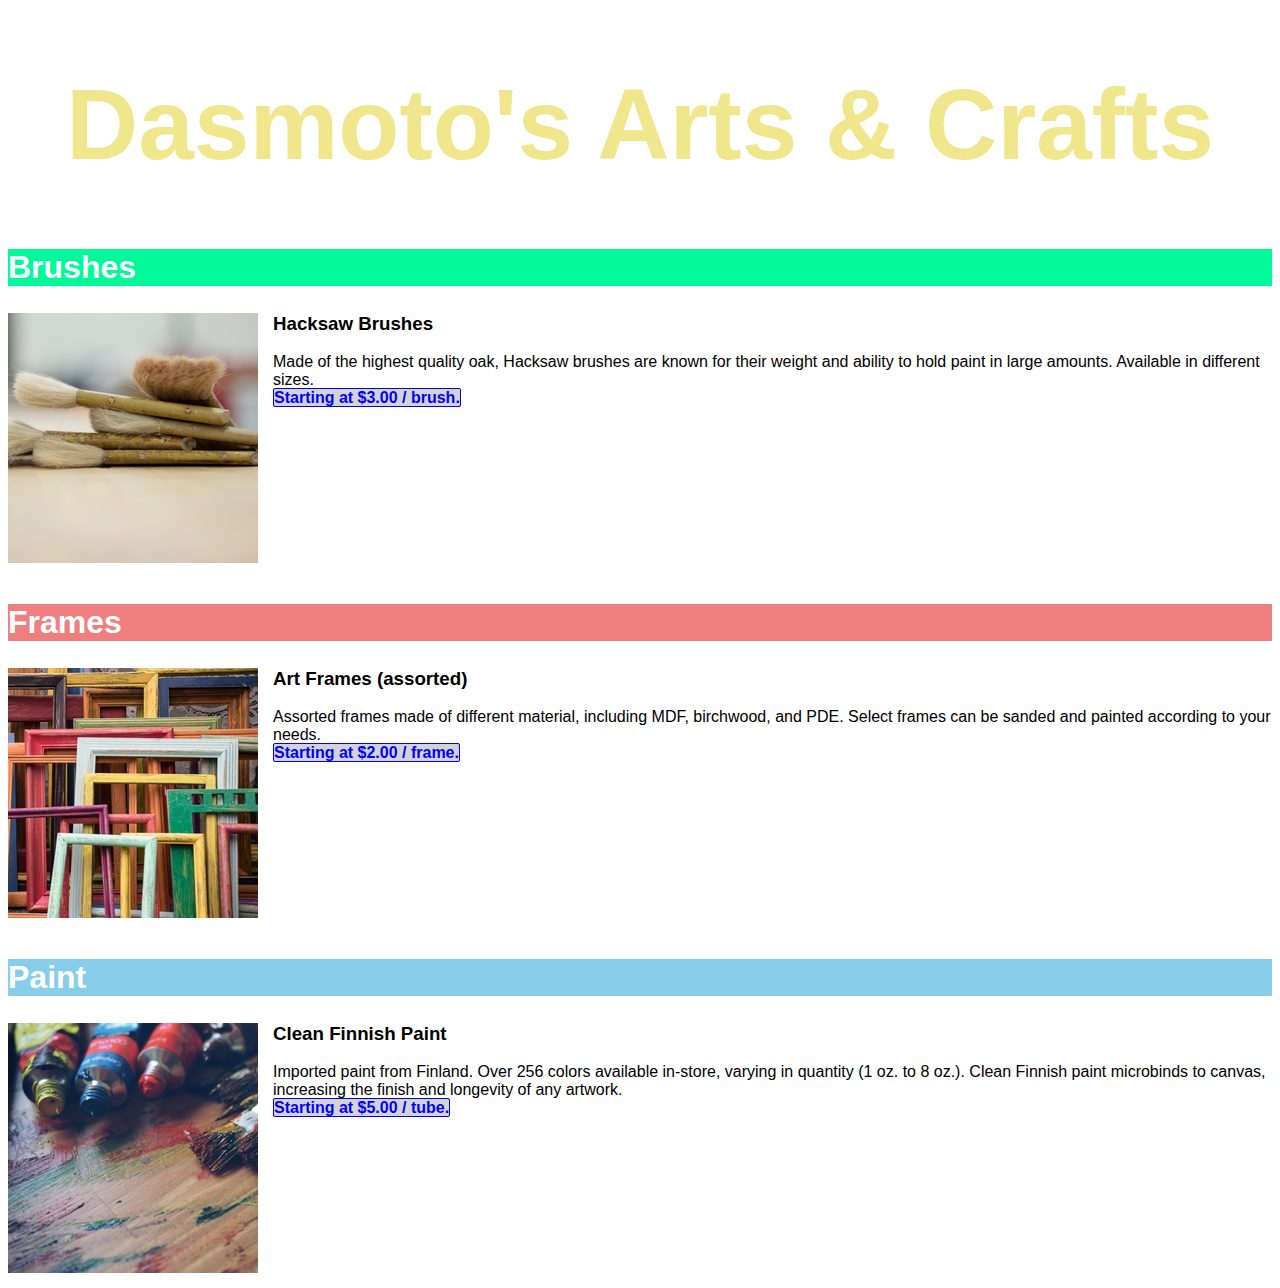
<file: Arts/index.html>
<!DOCTYPE html>
<html>
  <head>
    <meta charset="UTF-8">
    <title>Art & Craft Shop - Dasmoto</title>
  <link rel="stylesheet" href="./ressources/css/style.css" type="text/css">
  </head>
  <body>

  <h1>Dasmoto's Arts & Crafts</h1>
    <div class="product">
    <h2 id="brush">Brushes</h2>
            <img src="./ressources/img/hacksaw.jpeg" alt="complete-later">
                <h3>Hacksaw Brushes</h3>
                  <p>Made of the highest quality oak, Hacksaw brushes are known for their weight and ability to hold paint in large amounts. Available in different sizes. <br><span class="price">Starting at $3.00 / brush.</span><br style="clear:both" /></p>
    </div>
    <div class="product">
      <h2 id="frame">Frames</h2>
          <img src="./ressources/img/frames.jpeg" alt="beautiful-Frames">
            <h3>Art Frames (assorted)</h3>
              <p>Assorted frames made of different material, including MDF, birchwood, and PDE. Select frames can be sanded and painted according to your needs. <br><span class="price">Starting at $2.00 / frame.</span><br style="clear:both" /></p>
    </div>
    <div class="product">
      <h2 id="paint">Paint</h2>
            <img src="./ressources/img/finnish.jpeg" alt="no-idea">
              <h3>Clean Finnish Paint</h3>
                <p>Imported paint from Finland. Over 256 colors available in-store, varying in quantity (1 oz. to 8 oz.). Clean Finnish paint microbinds to canvas, increasing the finish and longevity of any artwork. <br><span class="price">Starting at $5.00 / tube.</span></p>
    </div>
  </body>
</html>
</file>
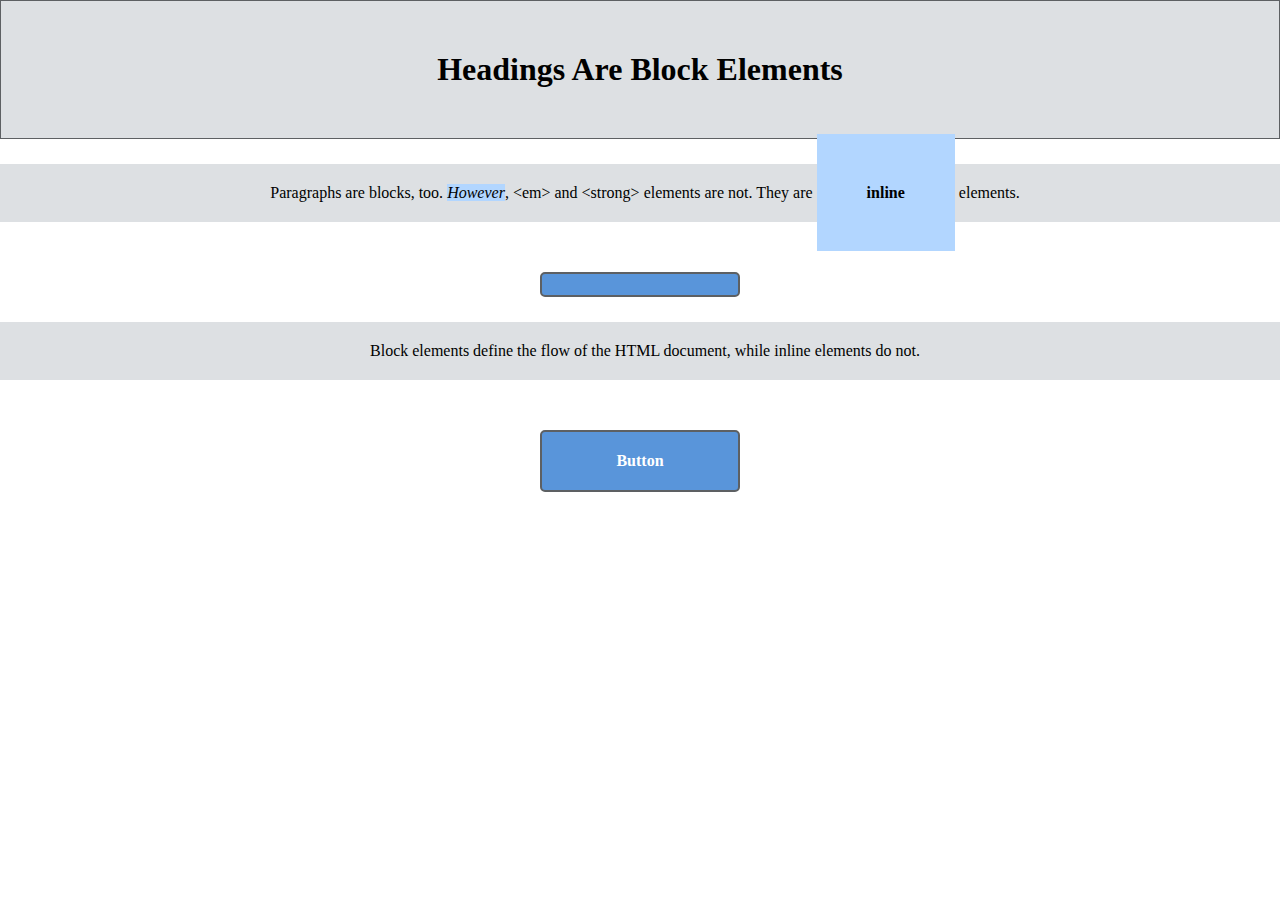
<file: box/index.html>
<!DOCTYPE html>
<html>
  <head>
    <meta charset="UTF-8">
    <title>box tuto</title>
  <link rel="stylesheet" href="./css/style.css" type="text/css">
  </head>
  <body>
    <body>
    <h1>Headings Are Block Elements</h1>

    <p>Paragraphs are blocks, too. <em>However</em>, &lt;em&gt; and &lt;strong&gt;
       elements are not. They are <strong>inline</strong> elements.</p>

       <div class="collapse"></div>

    <p>Block elements define the flow of the HTML document, while inline elements
       do not.</p>

              <div>Button</div>
  </body>
</html>
</file>
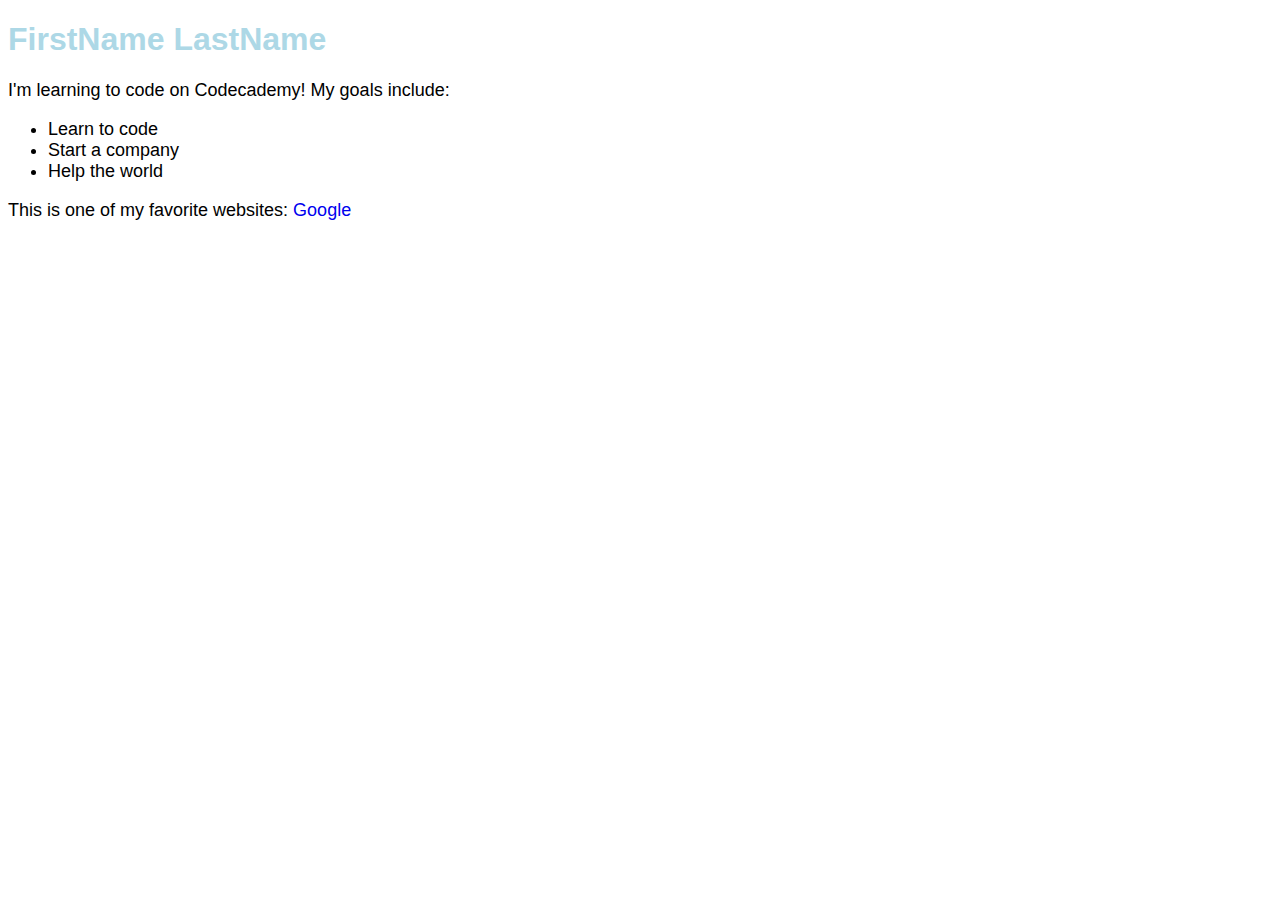
<file: DevProject/index.html>
<!DOCTYPE html>
<html>
  <head>
    <meta charset="UTF-8">
    <title>Hey Hey</title>
  <link rel="stylesheet" href="./ressources/css/index.css" type="text/css">
  </head>
  <body>
    <h1>FirstName LastName</h1>
<p>I'm learning to code on Codecademy! My goals include:</p>
<ul>
<li>Learn to code</li>
<li>Start a company</li>
<li>Help the world</li>
</ul>
<p>This is one of my favorite websites: <a href="https://www.google.com/" target="_blank">Google</a></p>
  </body>
</html>
</file>
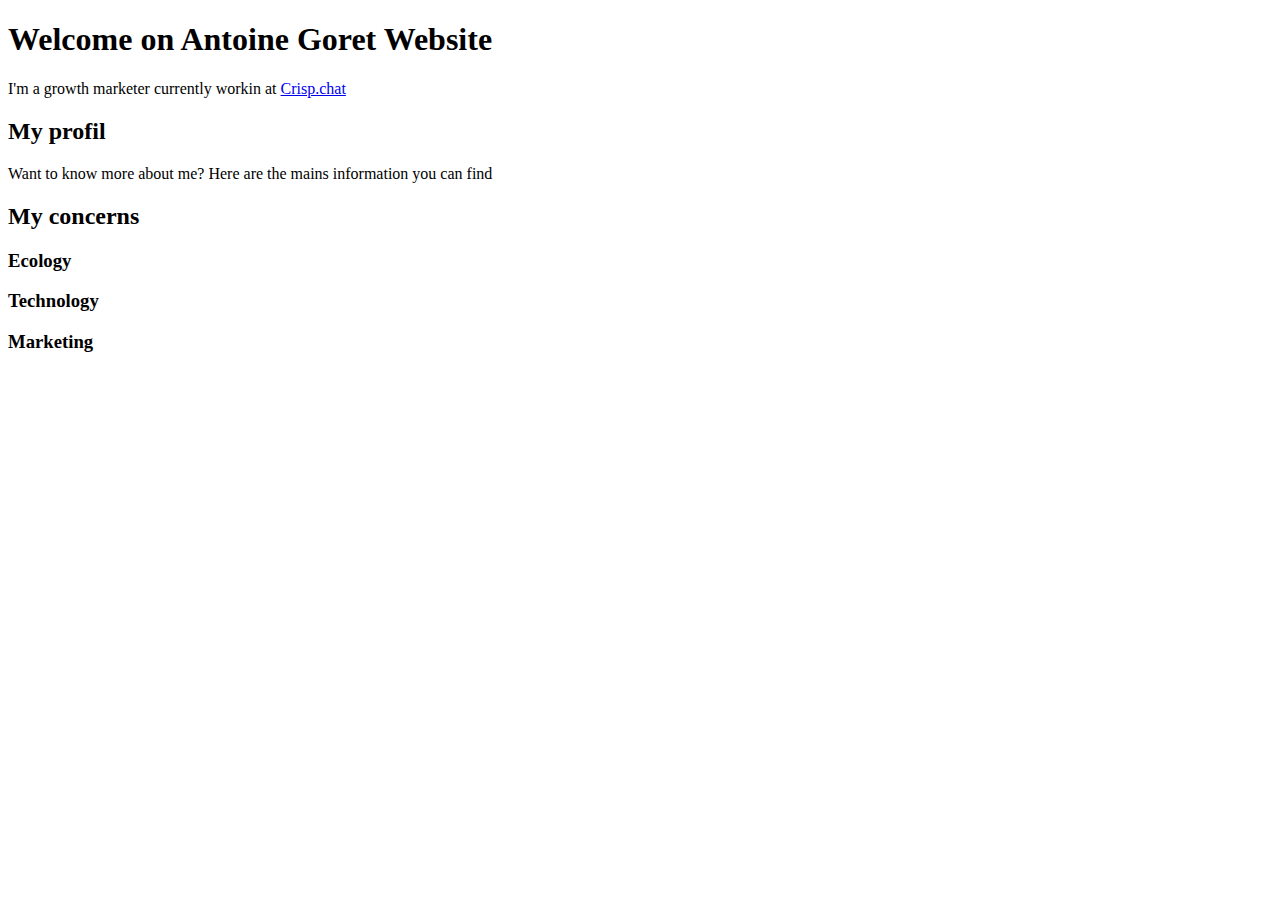
<file: hello_html/index.html>
<!DOCTYPE html>
<html>
  <head>
    <title>Hello, HTML</title>
  </head>
  <body>
    <h1>Welcome on Antoine Goret Website</h1>
    <p>I'm a growth marketer currently workin at <a href="https://crisp.chat">Crisp.chat</a></p>
    <h2>My profil</h2>
    <p>Want to know more about me? Here are the mains information you can find</p>
    <h2>My concerns</h2>
    <h3>Ecology</h3>
    <h3>Technology</h3>
    <h3>Marketing</h3>




  </body>
</html>
</file>
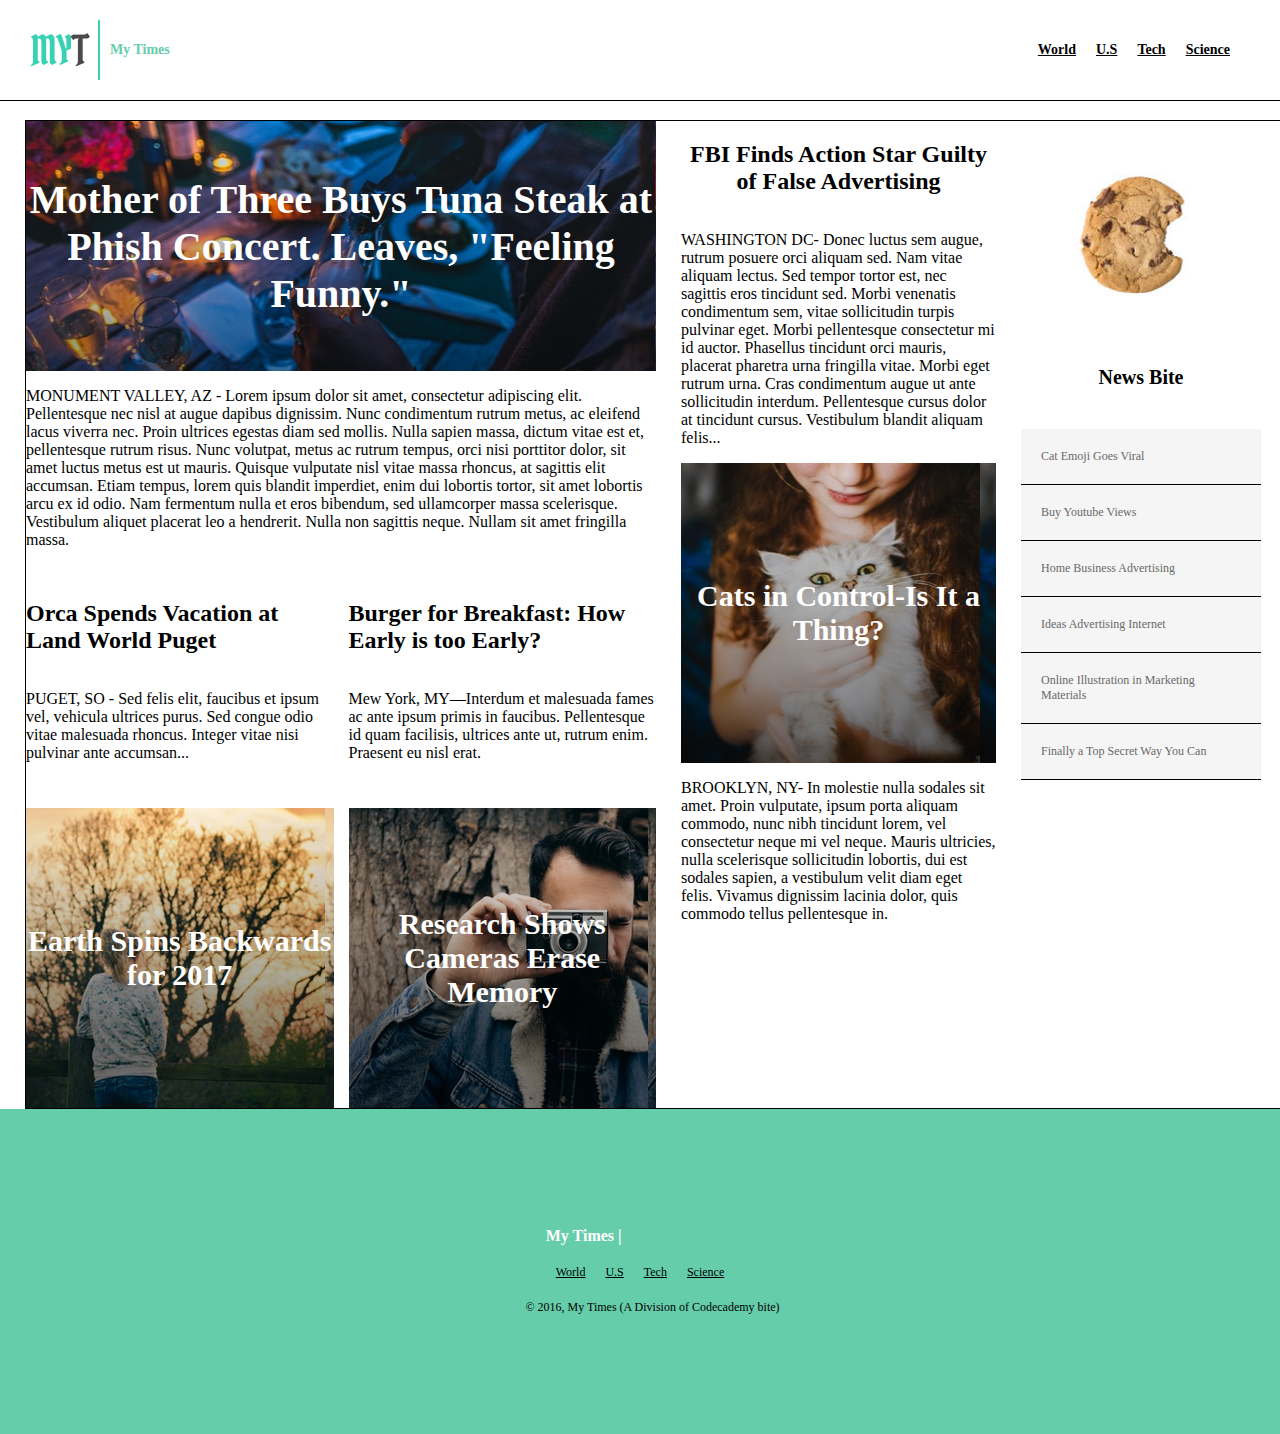
<file: MyTimes/index.html>
<!DOCTYPE html>
<html>
  <head>
    <meta charset="UTF-8">
    <title>MyTimes</title>
  <meta name="author" content="name">
  <meta name="description" content="description here">
  <link rel="stylesheet" href="./ressources/css/style.css" type="text/css">
  </head>
  <body>
    <header>
      <div class="logo">
        <img src="./ressources/img/img-myt-logo.jpg" alt="company-logo">
        <span id="company-name">My Times</span>
      </div>
      <nav>
        <span><a href="#">World</a></span>
        <span><a href="#">U.S</a></span>
        <span><a href="#">Tech</a></span>
        <span><a href="#">Science</a></span>
      </nav>
    </header>
    <content>
      <div class="col">
        <div class="large">
            <div class="article1">
                <div class="title">
                  <span>Mother of Three Buys Tuna Steak at Phish Concert. Leaves, "Feeling Funny."</span>
                </div>
                <div class="extract">
                  <p>MONUMENT VALLEY, AZ - Lorem ipsum dolor sit amet, consectetur adipiscing elit. Pellentesque nec nisl at augue dapibus dignissim. Nunc condimentum rutrum metus, ac eleifend lacus viverra nec. Proin ultrices egestas diam sed mollis. Nulla sapien massa, dictum vitae est et, pellentesque rutrum risus. Nunc volutpat, metus ac rutrum tempus, orci nisi porttitor dolor, sit amet luctus metus est ut mauris. Quisque vulputate nisl vitae massa rhoncus, at sagittis elit accumsan. Etiam tempus, lorem quis blandit imperdiet, enim dui lobortis tortor, sit amet lobortis arcu ex id odio. Nam fermentum nulla et eros bibendum, sed ullamcorper massa scelerisque. Vestibulum aliquet placerat leo a hendrerit. Nulla non sagittis neque. Nullam sit amet fringilla massa.</p>
                </div>
              </div>
            <div class="stories">
              <div class="article2">
                <div class="extract">
                  <h2>Orca Spends Vacation at Land World Puget</h2>
                  <p>PUGET, SO - Sed felis elit, faucibus et ipsum vel, vehicula ultrices purus. Sed congue odio vitae malesuada rhoncus. Integer vitae nisi pulvinar ante accumsan...</p>
                </div>
                <div class="title">
                  Earth Spins Backwards for 2017
                </div>
                </div>
                <div class="article3">
                  <div class="extract">
                    <h2>Burger for Breakfast: How Early is too Early?</h2>
                    <p>Mew York, MY—Interdum et malesuada fames ac ante ipsum primis in faucibus. Pellentesque id quam facilisis, ultrices ante ut, rutrum enim. Praesent eu nisl erat.</p>
                  </div>
                  <div class="title">
                    Research Shows Cameras Erase Memory
                  </div>
              </div>
            </div>
          </div>
        <div class="medium">
          <div class="article4">
            <div class="title">
              <h2>FBI Finds Action Star Guilty of False Advertising</h2>
            </div>
            <div class="extract">
              <p>WASHINGTON DC- Donec luctus sem augue, rutrum posuere orci aliquam sed. Nam vitae aliquam lectus. Sed tempor tortor est, nec sagittis eros tincidunt sed. Morbi venenatis condimentum sem, vitae sollicitudin turpis pulvinar eget. Morbi pellentesque consectetur mi id auctor. Phasellus tincidunt orci mauris, placerat pharetra urna fringilla vitae. Morbi eget rutrum urna. Cras condimentum augue ut ante sollicitudin interdum. Pellentesque cursus dolor at tincidunt cursus. Vestibulum blandit aliquam felis...</p>
            </div>
            </div>
            <div class="article5">
              <div class="title">
                Cats in Control-Is It a Thing?
              </div>
              <div class="extract">
                <p>
                  BROOKLYN, NY- In molestie nulla sodales sit amet. Proin vulputate, ipsum porta aliquam commodo, nunc nibh tincidunt lorem, vel consectetur neque mi vel neque. Mauris ultricies, nulla scelerisque sollicitudin lobortis, dui est sodales sapien, a vestibulum velit diam eget felis. Vivamus dignissim lacinia dolor, quis commodo tellus pellentesque in.
                </p>
              </div>
            </div>
        </div>
        <div class="small">
          <div class="article6">
            <div class="title">
              <img src="./ressources/img/img-news-bite.png" alt="cookies">
            </div>
            <div class="extract">
              <h2>News Bite</h2>
                <span>Cat Emoji Goes Viral</span>
                <span>Buy Youtube Views</span>
                <span>Home Business Advertising</span>
                <span>Ideas Advertising Internet</span>
                <span>Online Illustration in Marketing Materials</span>
                <span>Finally a Top Secret Way You Can</span>
            </div>
          </div>
        </div>
      </div>
    </content>
    <footer>
      <div class="bottom">
        <span id="title-company">My Times |</span>
      <nav>
        <span><a href="#">World</a></span>
        <span><a href="#">U.S</a></span>
        <span><a href="#">Tech</a></span>
        <span><a href="#">Science</a></span>
      </nav>
      </div>
      <div class="subheadline">
        © 2016, My Times (A Division of Codecademy bite)
      </div>
    </footer>

  </body>
</html>
</file>
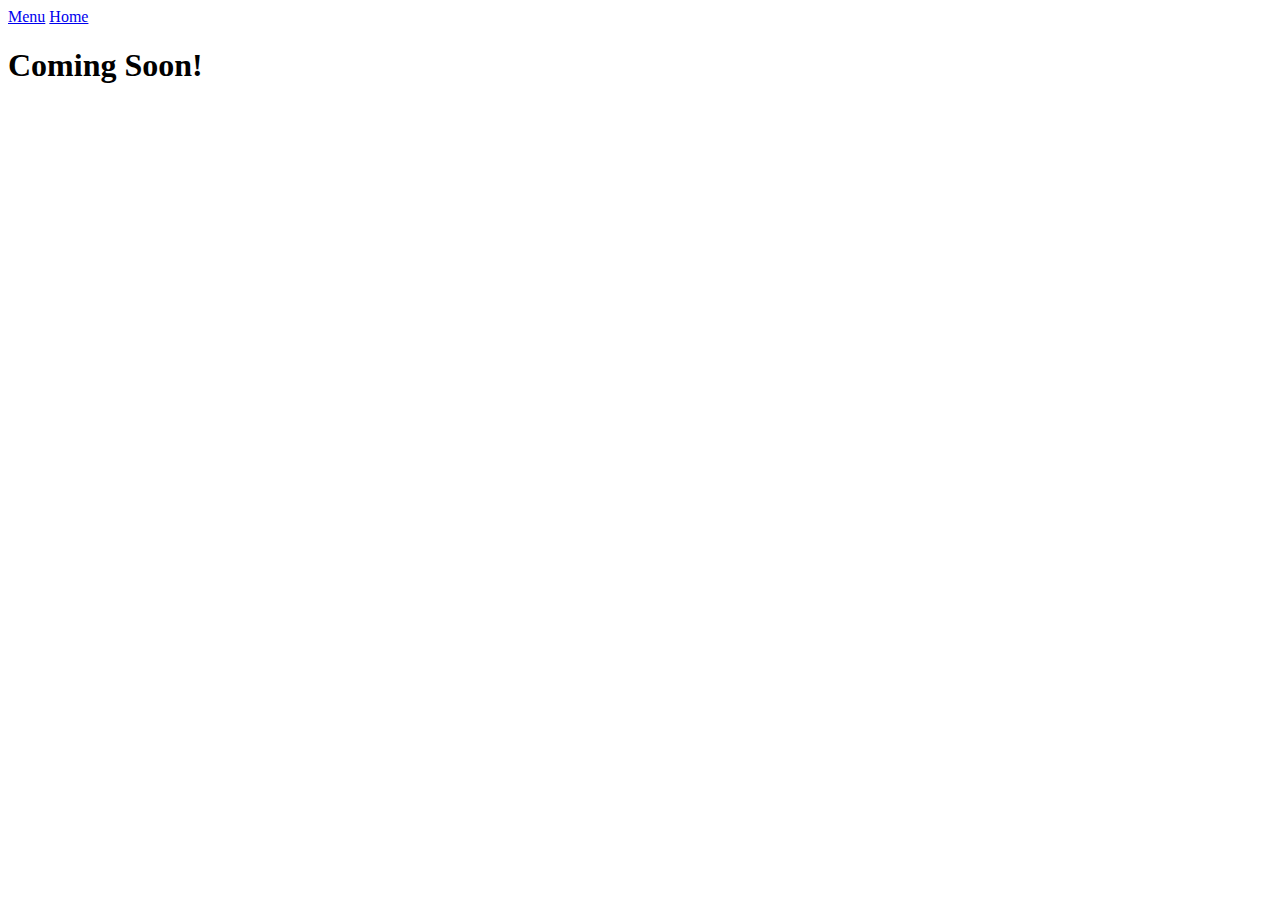
<file: Recipes/home.html>
<!DOCTYPE html>
<html>
  <head>
    <meta charset="UTF-8">
    <title>Home</title>
  </head>
  <body>
    <a href="./index.html">Menu</a> <a href="./home.html">Home</a>
      <h1>Coming Soon!</h1>

  </body>
</html>
</file>
<file: Arts/ressources/css/style.css>
html{
  font-family: helvetica;
}
h1, h2, .price{
  font-weight: bold;
}
h1{
  font-size: 100px;
  color: khaki;
  text-align: center;
  background-image: url(https://s3.amazonaws.com/codecademy-content/courses/freelance-1/unit-2/pattern.jpeg);
}
img{
  margin: 0px 15px 15px 0px;
}
h2{
  font-size: 32px;
  color: white;
}
h2, #brush{
  background-color: mediumspringgreen;
}
h2, #frame{
  background-color: lightcoral;
}
h2, #paint{
  background-color: skyblue;
}
.price{
  background-color: lightgrey;
  color:blue;
  border: 1px solid;
  border-radius: 2px;
}
.product img{
  float:left;
}
</file>
<file: box/css/style.css>
h1, p {
  background-color: #DDE0E3;    /* Light gray */
}
h1 {
  padding: 50px;
  border: 1px solid #5D6063;
}
body {
  text-align: center;
}

p {
  padding: 20px 0 20px 10px;;  /* Vertical  Horizontal */
  margin-top: 25px;
 margin-bottom: 50px;
}
strong {
  padding: 50px;
}
.collapse{
  padding-top: 1px;
}
div{
  color: #FFF;
background-color: #5995DA;
font-weight: bold;
padding: 20px;
text-align: center;
border: 2px solid #5D6063;
border-radius: 5px;
width: 200px;
box-sizing: border-box;
  margin: 20px auto; /* Vertical  Horizontal */
}
* {
  margin: 0;
  padding: 0;
  box-sizing: border-box;
}

em, strong {
  background-color: #B2D6FF;    /* Light blue */
  display: inline;
}
</file>
<file: DevProject/ressources/css/index.css>
* {
  font-family: Helvetica, Arial, sans-serif;
}


h1 {
  color: lightblue;
}


p,
li {
  font-size: 18px;
}


a {
  text-decoration: none;
}
</file>
<file: MyTimes/ressources/css/style.css>
body{
margin: 0;
}

header{
  font-family: Verdana;
  font-size: 14px;
  font-weight: bold;
  display: flex;
  width: 100%;
  height: 100px;
  align-items: center;
  border-bottom: 1px solid black;
  background-color: white;
  overflow: hidden;
  top: 0;
  position: fixed;
}

.logo{
  display: flex;
  flex-grow: 1;
  padding-left: 30px;
  align-items: center;
}

.logo #company-name{
  color: MediumAquamarine;
  margin-left: 10px;
}

nav{
  display: flex;
  align-items: center;
}

header nav{
  padding-right: 40px;
}

nav span{
  justify-content: center;
  display: inline-block;
  padding: 20px 10px;
}

span a{
    text-decoration: underline;
    color: black;
}

span a:hover{
    color: MediumAquamarine;
    cursor: pointer;
}

content{
  display: flex;
  width: 100%;
  margin-top: 120px;
  margin-left: 25px;

}

.col{
  border: 1px black solid;
  display: flex;
}

.col .large{
  width: 630px;
  margin-right: 25px;
}
.large{
  display:flex;
  flex-direction: column;
}

.col .medium{
  width: 315px;
  margin-right: 25px;
}
.medium{
  display:flex;
  flex-direction: column;
}

.col .small{
  width: 240px;
  margin-right: 25px;

}
.small{
  display: flex;
  flex-direction: column;
}

.stories{
  display: flex;
  margin-top: 15px;
}

.title{
  display: flex;
  align-items: center;
  text-align: center;
}

.article1 .title{
  background-image: url(../img/img-story-main.png);
  font-family: Georgia;
  font-weight: bold;
  font-size: 40px;
  color: white;
  display: flex;
  height: 250px;
}

.article2{
  width: 50%;
  margin-right: 15px;
}

.article2 .title{
  background-image: url(../img/img-story-2.png);
  font-family: Georgia;
  font-weight: bold;
  font-size: 30px;
  color: white;
  height: 300px;
  margin-top: 30px;
}

.article2 .extract{
  display: flex;
  flex-direction: column;
}

.article3{
  width: 50%;

}

.article3 .title{
  background-image: url(../img/img-story-3.png);
  font-family: Georgia;
  font-weight: bold;
  font-size: 30px;
  color: white;
  height: 300px;
  margin-top: 30px;
}

.article3 .extract{
  display: flex;
  flex-direction: column;
}

.article4 .title{
}

.article4 .extract{
}

.article5 .title{
  background-image: url(../img/img-story-1.png);
  font-family: Georgia;
  font-weight: bold;
  font-size: 30px;
  color: white;
  display: flex;
  height: 300px;
  text-align: center;
}

.article5 .extract{
}

.article6 .extract h2{
  font-weight: bold;
  text-align: center;
  margin-bottom: 40px;
  font-size: 20px;
}

.article6 .extract span{
  display: flex;
  border-bottom: 1px solid black;
  padding: 20px;
  background-color: WhiteSmoke;
  font-family: Verdana;
  font-size: 12px;
  color: DimGray;
}

.article6 img{
  width: 95%;
  height: 95%;
}

footer{
    display: flex;
    align-items: center;
    justify-content: center;
    flex-direction: column;
    width: 100%;
    height: 325px;
    background-color: MediumAquamarine;
    margin: auto;
    font-family: Verdana;
    font-size: 12px;
}

#title-company{
  font-family: Georgia;
  font-size: 16px;
  font-weight: bold;
  color: white;
  display: inline-block;
  flex-direction: row;
}

.subheadline{
  display: inline-block;
  padding-left: 25px;
  flex-direction: row;
}

.bottom #title-company .bottom nav{
}
</file>
